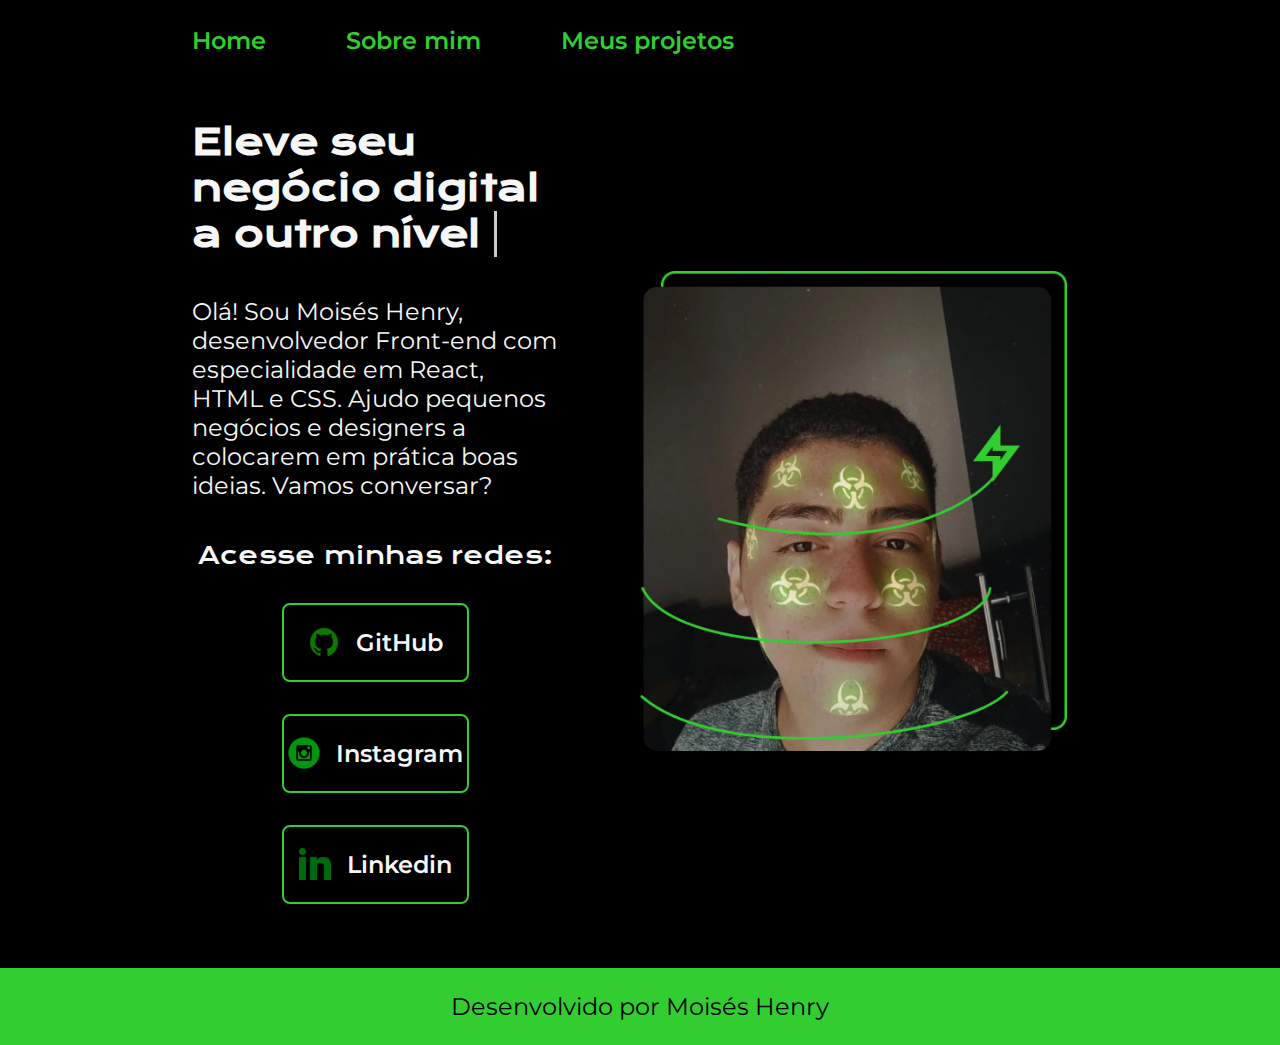
<file: Portifolio/index.html>
<!DOCTYPE html>
<html lang="pt-br">

<head>
    <meta charset="UTF-8">
    <meta http-equiv="X-UA-Compatible" content="IE=edge">
    <meta name="viewport" content="width=device-width, initial-scale=1.0">
    <title>Portifolio</title>
    <link rel="stylesheet" href="./styles/style.css">
</head>

<body>
    <header class="cabecalho">
        <nav class="cabecalho__menu">
            <a class="cabecalho__menu__link" href="index.html">Home</a>
            <a class="cabecalho__menu__link" href="about.html">Sobre mim</a>
            <a class="cabecalho__menu__link" href="myProjects.html">Meus projetos</a>
        </nav>
    </header>
    <main class="apresentacao">
        <section class="apresentacao__conteudo">
            <h1 class="apresentacao__conteudo__titulo">Eleve seu negócio digital a outro nível
                <strong class="titulo-destaque">
                     <span class="typed-text"></span><span class="cursor">&nbsp;</span>
                </strong>
            </h1>
            <p class="apresentacao__conteudo__texto">Olá! Sou Moisés Henry, desenvolvedor
                Front-end com especialidade em React, HTML e
                CSS. Ajudo pequenos negócios e designers a
                colocarem em prática boas ideias. Vamos
                conversar?</p>
            <div class="apresentacao__links">
                <h2 class="apresentacao__links__subtitulo">Acesse minhas redes: </h2>
                <a class="apresentacao__links__navegacao" href="https://github.com/mousxs9" target="_blank">
                    <img src="assets\icone-github-verte.png" alt="Logotipo do GitHub">
                    GitHub
                </a>
                <a class="apresentacao__links__navegacao"
                    href="https://www.instagram.com/mousxs?igsh=MWF2NnhlZmV4YjBxMw==" target="_blank">
                    <img src="assets\instagram-icone-vert.png" alt="Logotipo do Instagram">
                    Instagram
                </a>
                <a class="apresentacao__links__navegacao"
                    href="https://www.linkedin.com/in/moisés-henry-matos-silva-54353b220" target="_blank">
                    <img src="assets\icone-linkedin-verte.png" alt="Logotipo do linkedin">
                    Linkedin
                </a>

            </div>
        </section>
        <img class="apresentacao__imagem" src="./assets/Imagem.png" alt="Foto da Joana Santos programando">
    </main>
    <footer class="rodape">
        <p>Desenvolvido por Moisés Henry</p>
    </footer>
    <script src="script.js"></script>
</body>

</html>
</file>
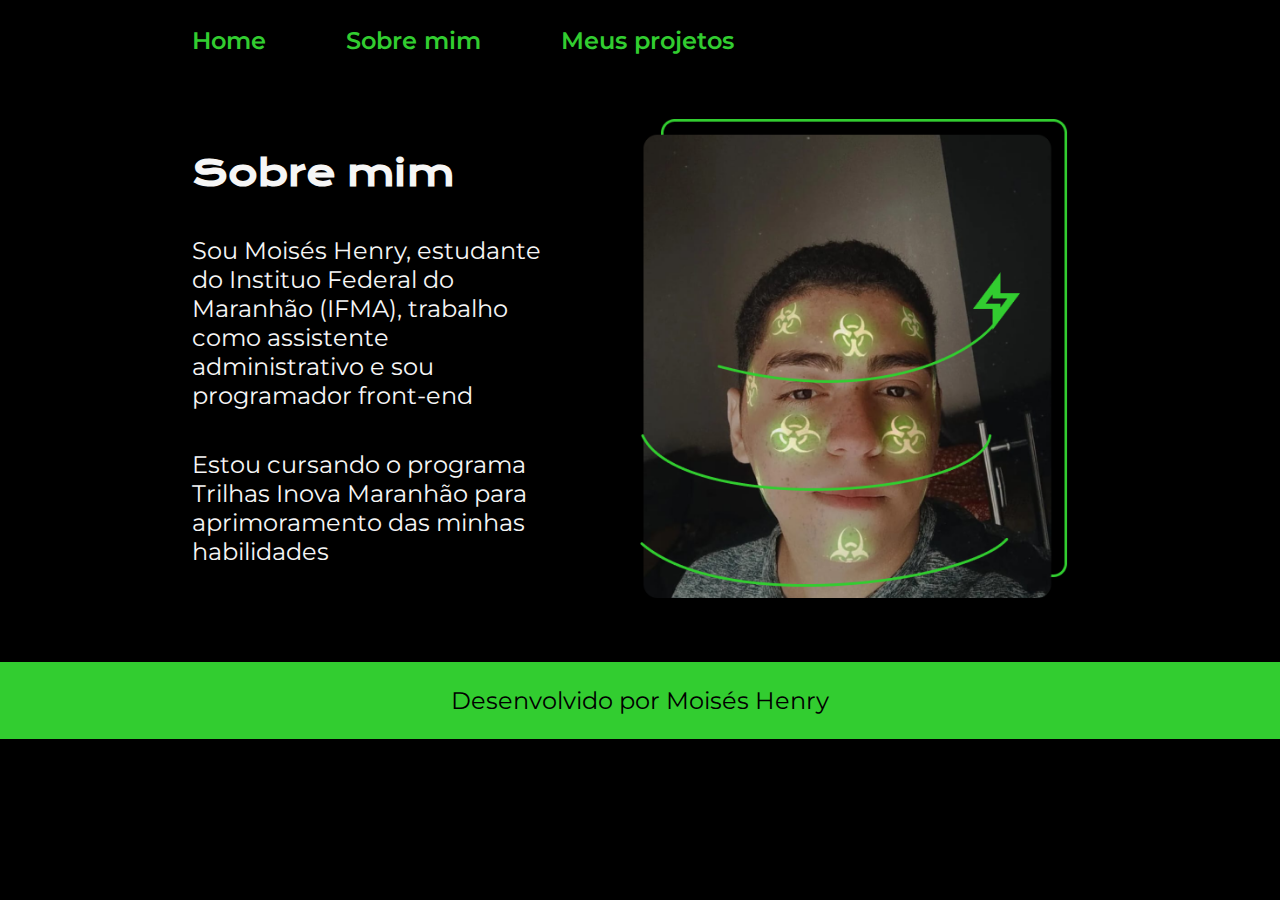
<file: Portifolio/about.html>
<!DOCTYPE html>
<html lang="en">

<head>
    <meta charset="UTF-8">
    <meta name="viewport" content="width=device-width, initial-scale=1.0">
    <link rel="stylesheet" href="./styles/style.css">
    <title>Sobre mim</title>
</head>

<body>
    <header class="cabecalho">
        <nav class="cabecalho__menu">
            <a class="cabecalho__menu__link" href="index.html">Home</a>
            <a class="cabecalho__menu__link" href="about.html">Sobre mim</a>
            <a class="cabecalho__menu__link" href="myProjects.html">Meus projetos</a>
        </nav>
    </header>
    <main class="apresentacao">
        <section class="apresentacao__conteudo">
            <h1 class="apresentacao__conteudo__titulo">Sobre mim</h1>
            <p class="apresentacao__conteudo__texto">
                Sou Moisés Henry, estudante do Instituo Federal do Maranhão (IFMA), trabalho como assistente administrativo
                e sou programador front-end 
            </p>
            <p class="apresentacao__conteudo__texto">
                Estou cursando o programa Trilhas Inova Maranhão para aprimoramento das minhas habilidades
            </p>
        </section>
        <img class="apresentacao__imagem" src="./assets/Imagem.png" alt="Foto da Joana Santos programando">
    </main>
    <footer class="rodape">
        <p>Desenvolvido por Moisés Henry</p>
    </footer>
</body>

</html>
</file>
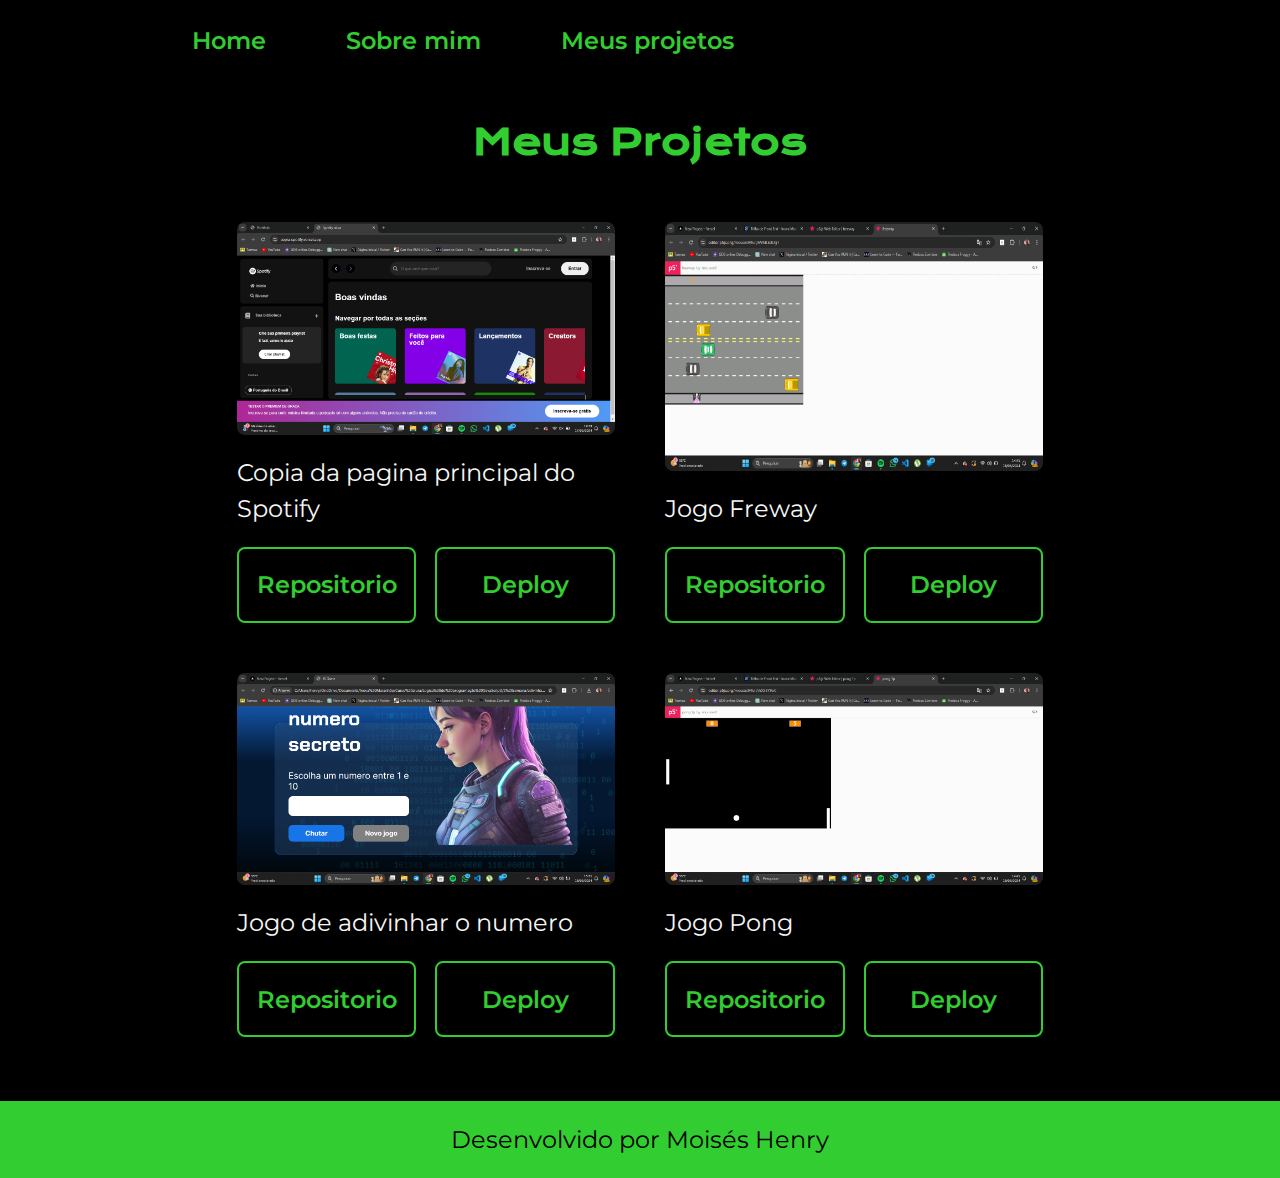
<file: Portifolio/myProjects.html>
<!DOCTYPE html>
<html lang="en">

<head>
    <meta charset="UTF-8">
    <meta name="viewport" content="width=device-width, initial-scale=1.0">
    <title>Portifolio</title>
    <link rel="stylesheet" href="./styles/style.css">
</head>

<body>
    <header class="cabecalho">
        <nav class="cabecalho__menu">
            <a class="cabecalho__menu__link" href="index.html">Home</a>
            <a class="cabecalho__menu__link" href="about.html">Sobre mim</a>
            <a class="cabecalho__menu__link" href="myProjects.html">Meus projetos</a>
        </nav>
    </header>
    <main class="main__projeto">
        <section class="section__projeto">
            <h1 class="titulo__principal">Meus Projetos</h1>
            <ul class="container__projeto">
                <li class="item__projeto">
                    <img class="img__projeto" src="assets\captura - spotify.png" alt="Copia da pagina do spotify">
                    <p class="descricao__projeto">Copia da pagina principal do Spotify</p>
                        <nav class="nav__links">
                            <a class="links__projeto" href="https://github.com/mousxs9/Copia_Spotify" target="_blank">Repositorio</a>
                            <a class="links__projeto" href="https://copia-spotify.vercel.app/" target="_blank">Deploy</a>
                        </nav>                    
                </li>
                <li class="item__projeto">
                    <img class="img__projeto" src="assets/captura-freeway.png" alt="Jogo freeway">
                    <p class="descricao__projeto">Jogo Freway</p>
                    <nav class="nav__links">
                        <a class="links__projeto" href="https://github.com/mousxs9/Freeway" target="_blank">Repositorio</a>
                        <a class="links__projeto" href="https://editor.p5js.org/mousxs9/sketches/6VMLkdUg1" target="_blank">Deploy</a>
                    </nav>
                </li>
                <li class="item__projeto">
                    <img class="img__projeto" src="assets/captura-numero.png" alt="Jogo freeway">
                    <p class="descricao__projeto">Jogo de adivinhar o numero</p>
                    <nav class="nav__links">
                        <a class="links__projeto" href="https://github.com/mousxs9/adivinharNumero" target="_blank">Repositorio</a>
                        <a class="links__projeto" href="https://adivinhar-numero-amber.vercel.app/" target="_blank">Deploy</a>
                    </nav>
                </li>
                <li class="item__projeto">
                    <img class="img__projeto" src="assets/captura-pong.png" alt="Jogo freeway">
                    <p class="descricao__projeto">Jogo Pong</p>
                    <nav class="nav__links">
                        <a class="links__projeto" href="https://github.com/mousxs9/Jogo_Pong" target="_blank">Repositorio</a>
                        <a class="links__projeto" href="https://editor.p5js.org/mousxs9/full/rkX3EY9oC" target="_blank">Deploy</a>
                    </nav>
                </li>
            </ul>
        </section>
    </main>
    <footer class="rodape">
        <p>Desenvolvido por Moisés Henry</p>
    </footer>
</body>

</html>
</file>
<file: Portifolio/styles/style.css>
@import url('https://fonts.googleapis.com/css2?family=Krona+One&family=Montserrat:wght@400;600&display=swap');


:root {
    --cor-primaria: #000000;
    --cor-secundaria: #F6F6F6;
    --cor-terciaria: #32CD30;
    --cor-hover: #272727;

    --fonte-primaria: 'Krona One', sans-serif;
    --fonte-secundaria: 'Montserrat', sans-serif;
}

* {
    margin: 0;
    padding: 0;
}

li {
    list-style-type: none;
}

body {
    box-sizing: border-box;
    background-color: var(--cor-primaria);
    color: var(--cor-secundaria);
}

.cabecalho {
    padding: 2% 0% 0% 15%;
}

.cabecalho__menu {
    display: flex;
    gap: 80px;
}

.cabecalho__menu__link {
    font-family: var(--fonte-secundaria);
    font-size: 1.5rem;
    font-weight: 600;
    color: var(--cor-terciaria);
    text-decoration: none;
}

.apresentacao {
    padding: 5% 15%;
    display: flex;
    align-items: center;
    justify-content: space-between;
    gap: 82px;
}

.apresentacao__conteudo {
    width: 50%;
    display: flex;
    flex-direction: column;
    gap: 40px;
}

.apresentacao__conteudo__titulo {
    font-size: 2.25rem;
    font-family: var(--fonte-primaria);
}

.titulo-destaque {
    color: var(--cor-terciaria);
}

/* EFEITO DE DIGITAÇAO */

.apresentacao__conteudo__titulo .titulo-destaque span.cursor{
    display: inline-block;
    background-color: #ccc;
    margin-left: 0.1rem;
    width: 3px;
    animation: blink 1s infinite;
}

@keyframes blink {
    0%  { background-color: #ccc; }
    49% { background-color: #ccc; }
    50% { background-color: transparent; }
    99% { background-color: transparent; }
    100%  { background-color: #ccc; }
}

/* ------------------------------- */

.apresentacao__conteudo__texto {
    font-size: 1.5rem;
    font-family: var(--fonte-secundaria);
}

.apresentacao__links {
    display: flex;
    flex-direction: column;
    justify-content: space-between;
    align-items: center;
    gap: 32px;
}

.apresentacao__links__subtitulo {
    font-family: var(--fonte-primaria);
    font-weight: 400;
    font-size: 1.5rem;
}

.apresentacao__links__navegacao {
    border: 2px solid var(--cor-terciaria);
    width: 50%;
    text-align: center;
    border-radius: 8px;
    font-size: 1.5rem;
    font-weight: 600;
    padding: 21.5px 0;
    text-decoration: none;
    color: var(--cor-secundaria);
    font-family: var(--fonte-secundaria);
    display: flex;
    align-items: center;
    justify-content: center;
    gap: 16px;
}

.apresentacao__links__navegacao:hover {
    background-color: var(--cor-hover);
}

.apresentacao__imagem {
    width: 50%;
}

.rodape {
    color: var(--cor-primaria);
    background-color: var(--cor-terciaria);
    padding: 24px;
    text-align: center;
    font-family: var(--fonte-secundaria);
    font-size: 1.5rem;
    font-weight: 400;
}

/* PROJETO */

.titulo__principal {
    font-size: 2.25rem;
    font-family: var(--fonte-primaria);
    padding-bottom: 5%;
    color: var(--cor-terciaria);
}

.main__projeto {
    padding: 5%;
    box-sizing: border-box;
}
.section__projeto{
    display: flex;
    flex-direction: column;
    gap: 50%;
    align-items: center;

}

.container__projeto {
    display: grid;
    grid-template-columns: 1fr 1fr;
    gap: 50px;
    width: 70%;
}

.item__projeto {
    display: flex;
    gap: 20px;
    flex-direction: column;
}

.nav__links {
    display: flex;
    justify-content: space-between;
    align-items: center;
    gap: 5%;
}

.links__projeto {
    width: 100%;
    border: 2px solid var(--cor-terciaria);
    font-family: var(--fonte-secundaria);
    font-size: 1.5rem;
    font-weight: 600;
    color: var(--cor-terciaria);
    text-decoration: none;
    text-align: center;
    border-radius: 8px;
    padding: 21.5px 0;
}

.img__projeto {
    width: 100%;
    height: 100%;
    border-radius: 8px;
}

.descricao__projeto {
    font-family: var(--fonte-secundaria);
    font-size: 24px;
    font-weight: 400;
    line-height: 36px;
    text-align: left;

}

@media (max-width: 1200px) {
    .cabecalho {
        padding: 10%;
    }

    .cabecalho__menu {
        justify-content: center;
    }

    .apresentacao {
        flex-direction: column-reverse;
        padding: 5%;
    }

    .apresentacao__conteudo {
        width: auto;
    }

    /* PROJETO */

    .section__projeto{
        width: auto;
    }

    .nav__links {
        width: auto;
    }

    .container__projeto {
        display: flex;
        flex-direction: column;
    }

}

@media (max-width: 500px) {
    .nav__links {
        flex-direction: column;
        gap: 10px;
    }

    .cabecalho {
        width: auto;
    }

    .cabecalho__menu {
        flex-direction: column;
        gap: 0;
    }
}
</file>
